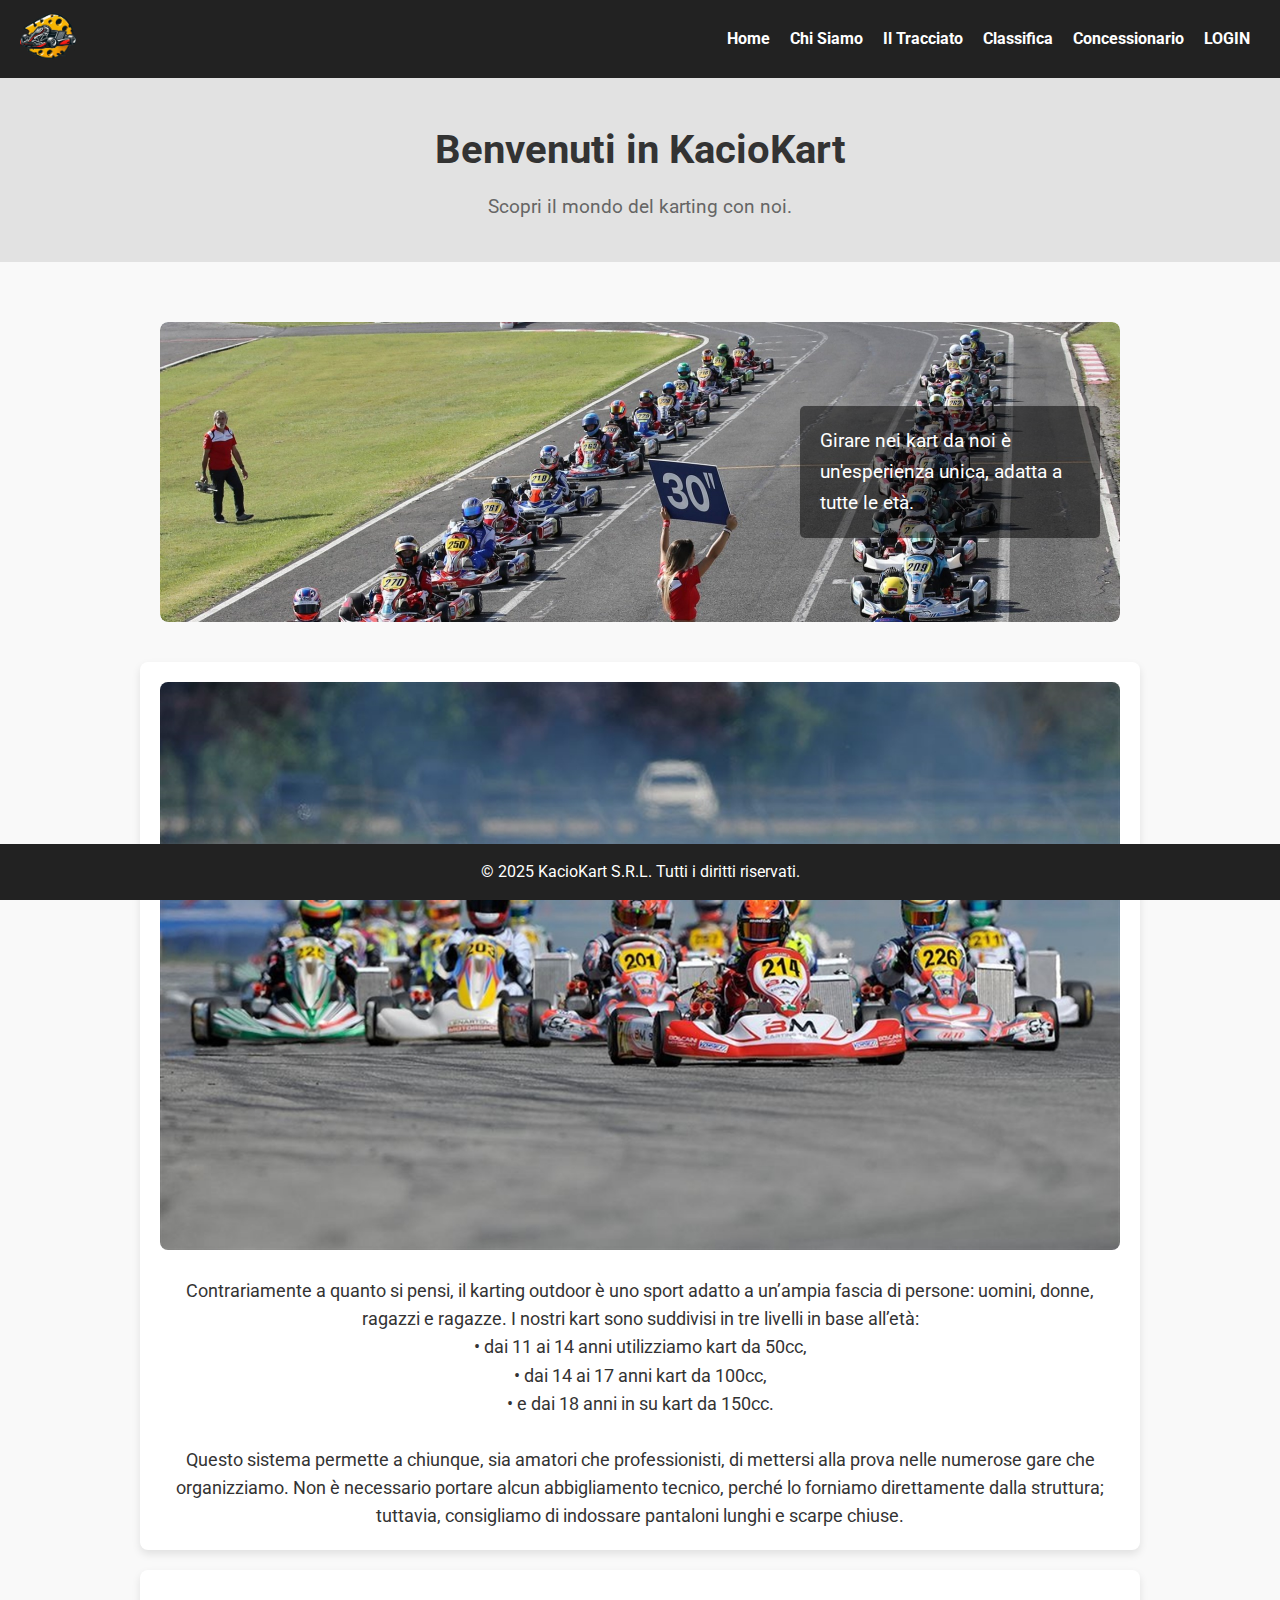
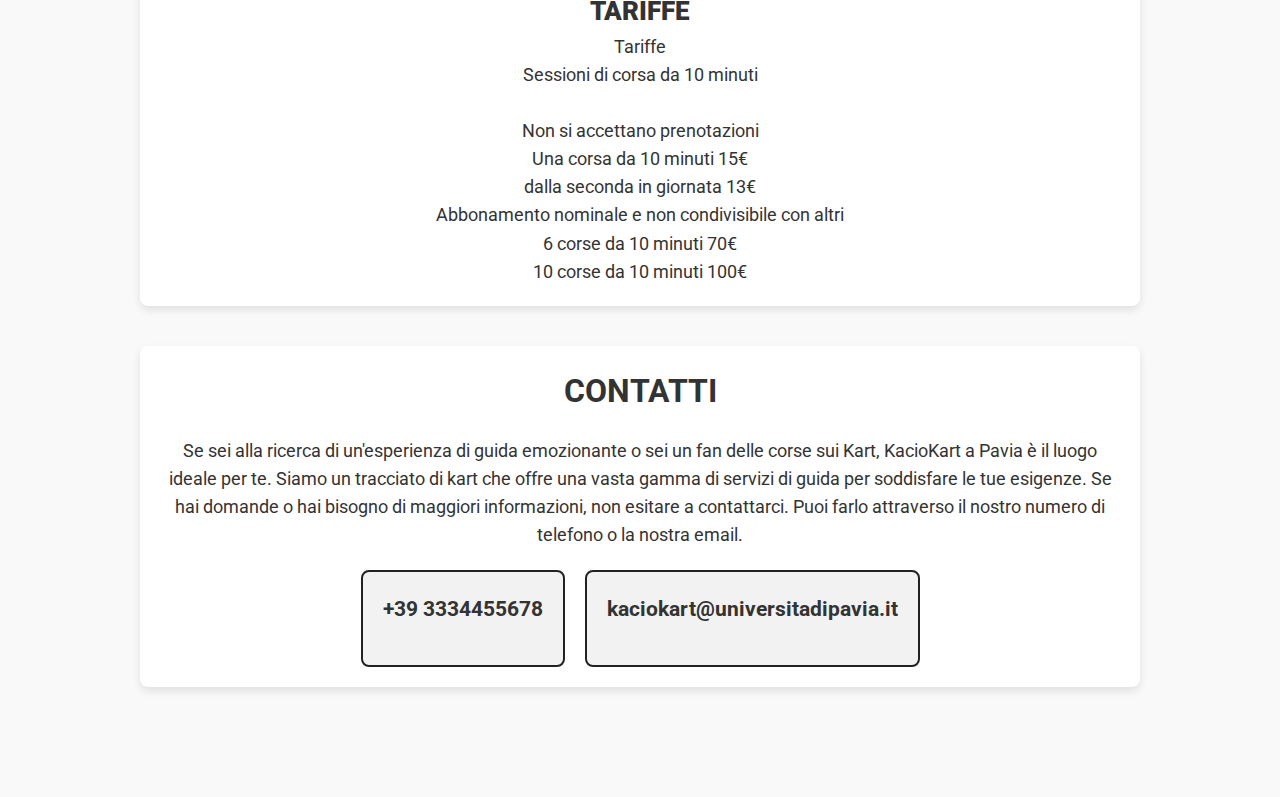
<file: index.html>
<!DOCTYPE html>
<html lang="it">
<head>
  <meta charset="UTF-8">
  <meta name="viewport" content="width=device-width, initial-scale=1.0">
  <title>KacioKart - Home</title>
  <!-- Importa il font Roboto -->
  <link href="https://fonts.googleapis.com/css?family=Roboto:400,700&display=swap" rel="stylesheet">
  <!-- Collegamento al file CSS esterno -->
  <link rel="stylesheet" href="css/styles.css">
</head>
<body>
  <!-- Header -->
  <header>
    <div class="header-container">
      <div class="logo">
        <a href="index.html">
          <img src="immagini/LOGO_KART.png" alt="Logo Dromokart">
        </a>
      </div>
      <nav>
        <ul>
          <li><a href="index.html">Home</a></li>
          <li><a href="chi-siamo.html">Chi Siamo</a></li>
          <li><a href="tracciato.html">Il Tracciato</a></li>
          <li><a href="classifica.html">Classifica</a></li>
          <li><a href="concessionario.html">Concessionario</a></li>
          <li><a id="loginBtn">LOGIN</a></li>
        </ul>
      </nav>
    </div>
  </header>

  <!-- Main Content -->
  <main>
    <!-- Sezione Hero -->
    <section class="hero">
      <h1>Benvenuti in KacioKart</h1>
      <p>Scopri il mondo del karting con noi.</p>
    </section>

    <!-- Sezione scrollabile con immagine iniziale -->
    <section class="scrollable-section">
      <div class="scrollable-container">
        <img src="immagini/COPERTINA1.jpg" alt="Immagine Iniziale">
        <div class="overlay-text">
          Girare nei kart da noi è un'esperienza unica, adatta a tutte le età.
        </div>
      </div>
    </section>

<!-- Sezione scrollabile con immagine iniziale (modificata per COPERTINA2) -->
<!-- Sezione descrizione con immagine COPERTINA2 e testo sotto -->
<section class="description-section">
  <div class="description-image">
    <img src="immagini/COPERTINA2.jpg" alt="Esperienza di Karting">
  </div>
  <div class="description-text">
    <p>
      Contrariamente a quanto si pensi, il karting outdoor è uno sport adatto a un’ampia fascia di persone: uomini, donne, ragazzi e ragazze. I nostri kart sono suddivisi in tre livelli in base all’età:<br>
      • dai 11 ai 14 anni utilizziamo kart da 50cc,<br>
      • dai 14 ai 17 anni kart da 100cc,<br>
      • e dai 18 anni in su kart da 150cc.
      <br><br>
      Questo sistema permette a chiunque, sia amatori che professionisti, di mettersi alla prova nelle numerose gare che organizziamo. Non è necessario portare alcun abbigliamento tecnico, perché lo forniamo direttamente dalla struttura; tuttavia, consigliamo di indossare pantaloni lunghi e scarpe chiuse.
    </p>
  </div>
</section>


<!-- Sezione Prezzario (senza immagine) -->
<section class="pricing-section">
  <div class="pricing-text">
    <h2><strong>TARIFFE</strong></h2>
    <p>
      Tariffe<br>
      Sessioni di corsa da 10 minuti<br><br>
      Non si accettano prenotazioni<br>
      Una corsa da 10 minuti 15€<br>
      dalla seconda in giornata 13€<br>
      Abbonamento nominale e non condivisibile con altri<br>
      6 corse da 10 minuti 70€<br>
      10 corse da 10 minuti 100€
    </p>
  </div>
</section>

<!-- Sezione Contatti -->
<section class="contacts-section">
  <h2>CONTATTI</h2>
  <p>
    Se sei alla ricerca di un'esperienza di guida emozionante o sei un fan delle corse sui Kart, KacioKart a Pavia è il luogo ideale per te. Siamo un tracciato di kart che offre una vasta gamma di servizi di guida per soddisfare le tue esigenze. Se hai domande o hai bisogno di maggiori informazioni, non esitare a contattarci. Puoi farlo attraverso il nostro numero di telefono o la nostra email.
  </p>
  <div class="contact-details">
    <div class="contact-box phone">
      <p>+39 3334455678</p>
    </div>
    <div class="contact-box email">
      <p>kaciokart@universitadipavia.it</p>
    </div>
  </div>
</section>

    

  <!-- Footer fisso -->
  <footer>
    <p>&copy; 2025 KacioKart S.R.L. Tutti i diritti riservati.</p>
  </footer>

<!-- Modal per il Login -->
<div id="loginModal" class="modal">
  <div class="modal-content">
    <span class="close-modal" id="closeModal">&times;</span>
    <h2>Login</h2>
    <form action="login.php" method="post">
      <input type="text" name="username" placeholder="Nome utente" required>
      <input type="password" name="password" placeholder="Password" required>
      <button type="submit">Accedi</button>
    </form>
    <p class="register-link">Non sei iscritto? <a href="registrazione.html">Iscriviti qui</a></p>
  </div>
</div>


  <!-- Script per la gestione del Modal -->
  <script>
    document.addEventListener("DOMContentLoaded", function() {
      var loginBtn = document.getElementById("loginBtn");
      var modal = document.getElementById("loginModal");
      var closeModal = document.getElementById("closeModal");
      
      if (loginBtn) {
        loginBtn.addEventListener("click", function() {
          modal.style.display = "flex";
        });
      }
      if (closeModal) {
        closeModal.addEventListener("click", function() {
          modal.style.display = "none";
        });
      }
      window.addEventListener("click", function(event) {
        if (event.target === modal) {
          modal.style.display = "none";
        }
      });
    });
  </script>
</body>
</html>
</file>
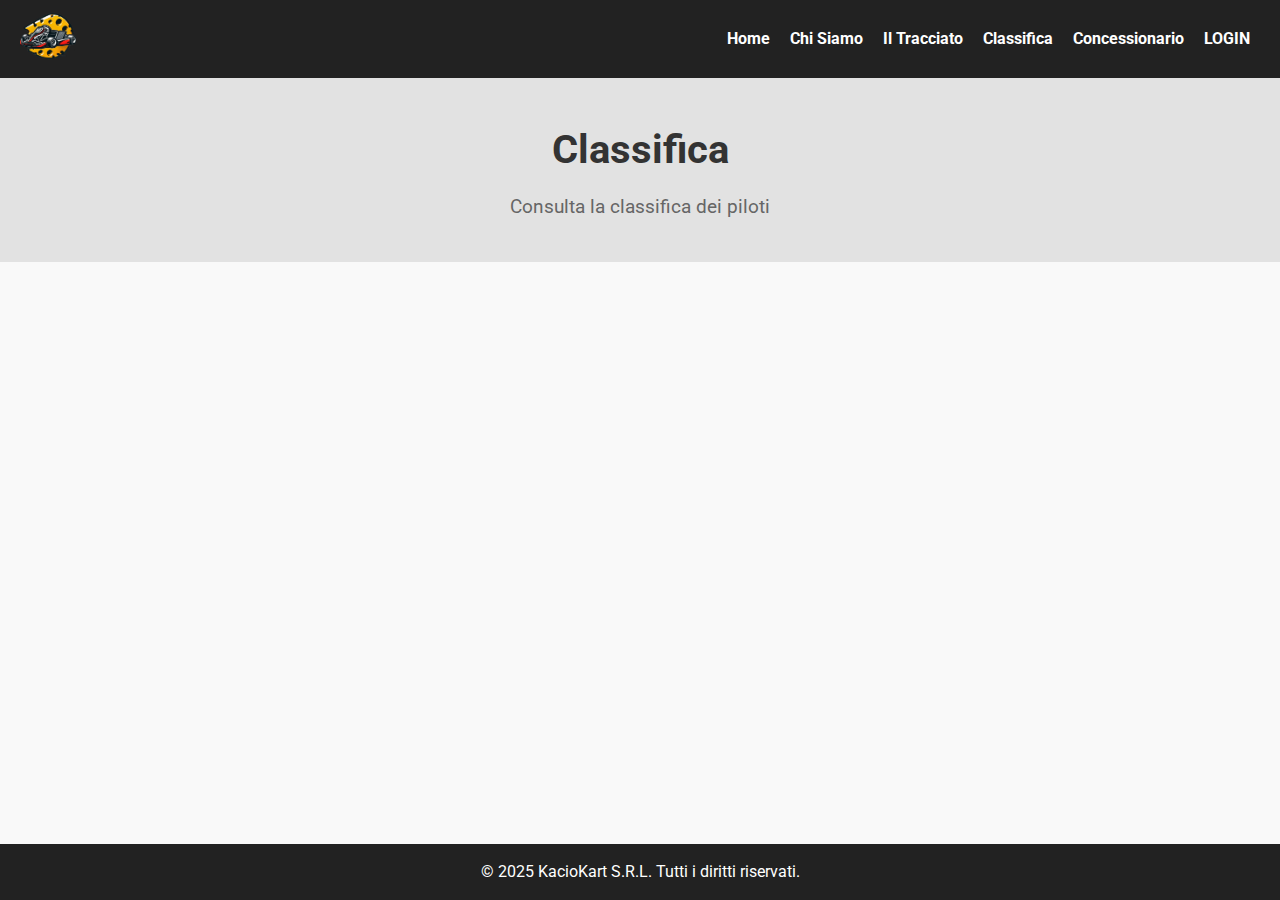
<file: classifica.html>
<!DOCTYPE html>
<html lang="it">
<head>
  <meta charset="UTF-8">
  <meta name="viewport" content="width=device-width, initial-scale=1.0">
  <title>Dromokart - Classifica</title>
  <!-- Importa un font moderno -->
  <link href="https://fonts.googleapis.com/css?family=Roboto:400,700&display=swap" rel="stylesheet">
  <!-- Collegamento al file CSS esterno -->
  <link rel="stylesheet" href="css/styles.css">
</head>
<body>
  <!-- Header comune -->
  <header>
    <div class="header-container">
      <!-- Logo -->
      <div class="logo">
        <a href="index.html"><img src="immagini/LOGO_KART.png" alt="Logo Dromokart"></a>
      </div>
      <!-- Menu di navigazione -->
      <nav>
        <ul>
          <li><a href="index.html">Home</a></li>
          <li><a href="chi-siamo.html">Chi Siamo</a></li>
          <li><a href="tracciato.html">Il Tracciato</a></li>
          <li><a href="classifica.html">Classifica</a></li>
          <li><a href="concessionario.html">Concessionario</a></li>
          <li><a id="loginBtn">LOGIN</a></li>
        </ul>
      </nav>
    </div>
  </header>

  <!-- Hero Section -->
  <section class="hero">
    <h1>Classifica</h1>
    <p>Consulta la classifica dei piloti</p>
  </section>

  <!-- Contenuto principale -->
  <main>
    <div class="content">
    </div>
  </main>

  <!-- Footer comune -->
  <footer>
    <p>&copy; 2025 KacioKart S.R.L. Tutti i diritti riservati.</p>
  </footer>

  <!-- Modal per il Login -->
  <div id="loginModal" class="modal">
    <div class="modal-content">
      <span class="close-modal" id="closeModal">&times;</span>
      <h2>Login</h2>
      <form action="login.php" method="post">
        <input type="text" name="username" placeholder="Nome utente" required>
        <input type="password" name="password" placeholder="Password" required>
        <button type="submit">Accedi</button>
      </form>
    </div>
  </div>

  <!-- Script per il Modal, eseguito dopo il caricamento del DOM -->
  <script>
    document.addEventListener("DOMContentLoaded", function() {
      var loginBtn = document.getElementById("loginBtn");
      var modal = document.getElementById("loginModal");
      var closeModal = document.getElementById("closeModal");

      if (loginBtn) {
        loginBtn.addEventListener("click", function() {
          modal.style.display = "flex";
        });
      }

      if (closeModal) {
        closeModal.addEventListener("click", function() {
          modal.style.display = "none";
        });
      }

      window.addEventListener("click", function(event) {
        if (event.target === modal) {
          modal.style.display = "none";
        }
      });
    });
  </script>
</body>
</html>
</file>
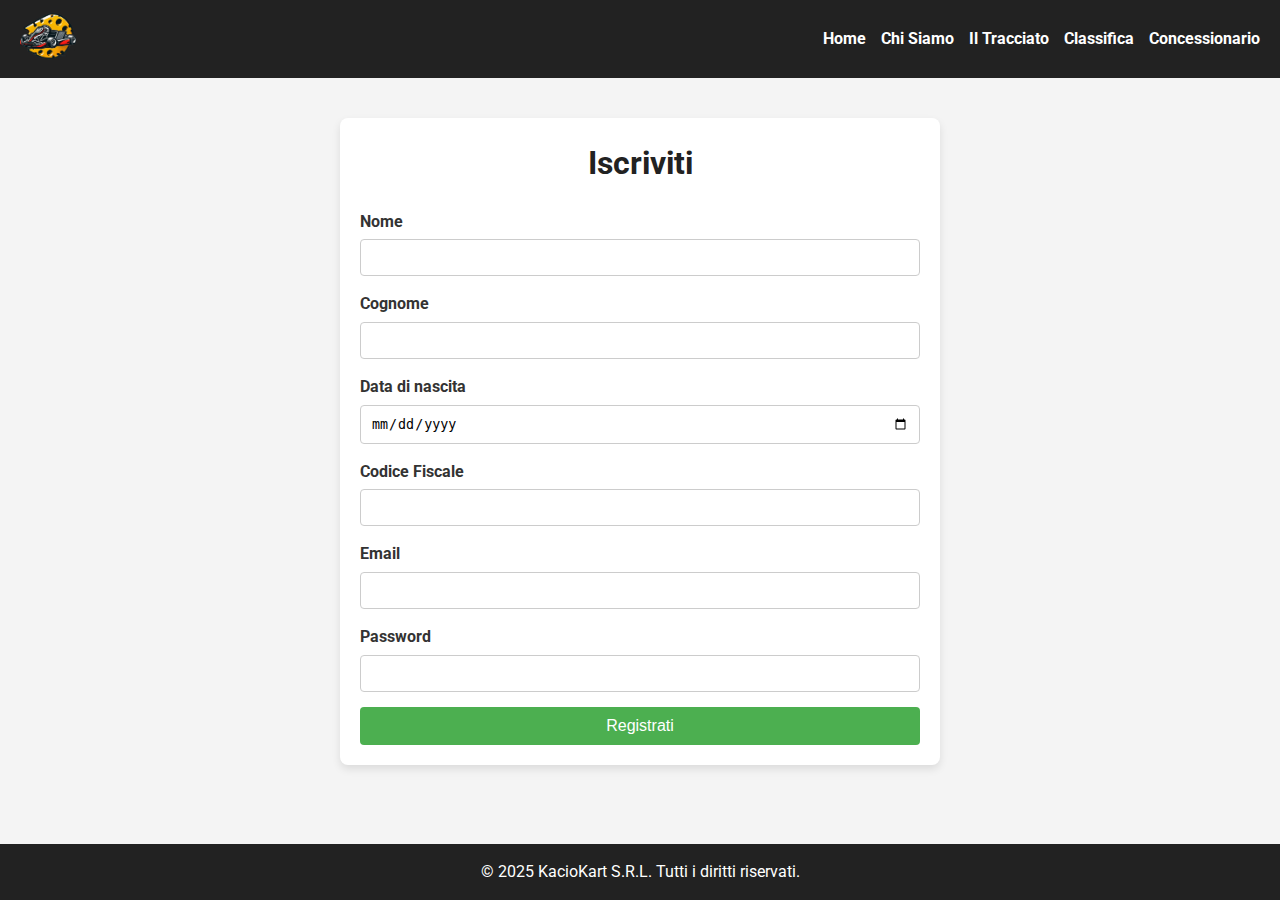
<file: registrazione.html>
<!DOCTYPE html>
<html lang="it">
<head>
  <meta charset="UTF-8">
  <meta name="viewport" content="width=device-width, initial-scale=1.0">
  <title>Iscriviti - Dromokart</title>
  <!-- Importa il font Roboto -->
  <link href="https://fonts.googleapis.com/css?family=Roboto:400,700&display=swap" rel="stylesheet">
  <!-- Collegamento al file CSS esterno -->
  <link rel="stylesheet" href="css/registration.css">
</head>
<body>
  <!-- Header -->
  <header>
    <div class="header-container">
      <div class="logo">
        <a href="index.html">
          <img src="immagini/LOGO_KART.png" alt="Logo Dromokart">
        </a>
      </div>
      <nav>
        <ul>
          <li><a href="index.html">Home</a></li>
          <li><a href="chi-siamo.html">Chi Siamo</a></li>
          <li><a href="tracciato.html">Il Tracciato</a></li>
          <li><a href="classifica.html">Classifica</a></li>
          <li><a href="concessionario.html">Concessionario</a></li>
        </ul>
      </nav>
    </div>
  </header>

  <!-- Main Content - Form di Registrazione -->
  <main>
    <section class="form-section">
      <h1>Iscriviti</h1>
      <form action="register.php" method="post" class="registration-form">
         <div class="form-group">
            <label for="nome">Nome</label>
            <input type="text" id="nome" name="nome" required>
         </div>
         <div class="form-group">
            <label for="cognome">Cognome</label>
            <input type="text" id="cognome" name="cognome" required>
         </div>
         <div class="form-group">
            <label for="data-nascita">Data di nascita</label>
            <input type="date" id="data-nascita" name="data_nascita" required>
         </div>
         <div class="form-group">
            <label for="codice-fiscale">Codice Fiscale</label>
            <input type="text" id="codice-fiscale" name="codice_fiscale" required>
         </div>
         <div class="form-group">
            <label for="email">Email</label>
            <input type="email" id="email" name="email" required>
         </div>
         <div class="form-group">
            <label for="password">Password</label>
            <input type="password" id="password" name="password" minlength="8" maxlength="16" required>
         </div>
         <div class="form-group">
            <button type="submit">Registrati</button>
         </div>
      </form>
    </section>
  </main>

  <!-- Footer ancorato in fondo alla pagina -->
  <footer>
    <p>&copy; 2025 KacioKart S.R.L. Tutti i diritti riservati.</p>
  </footer>
</body>
</html>
</file>
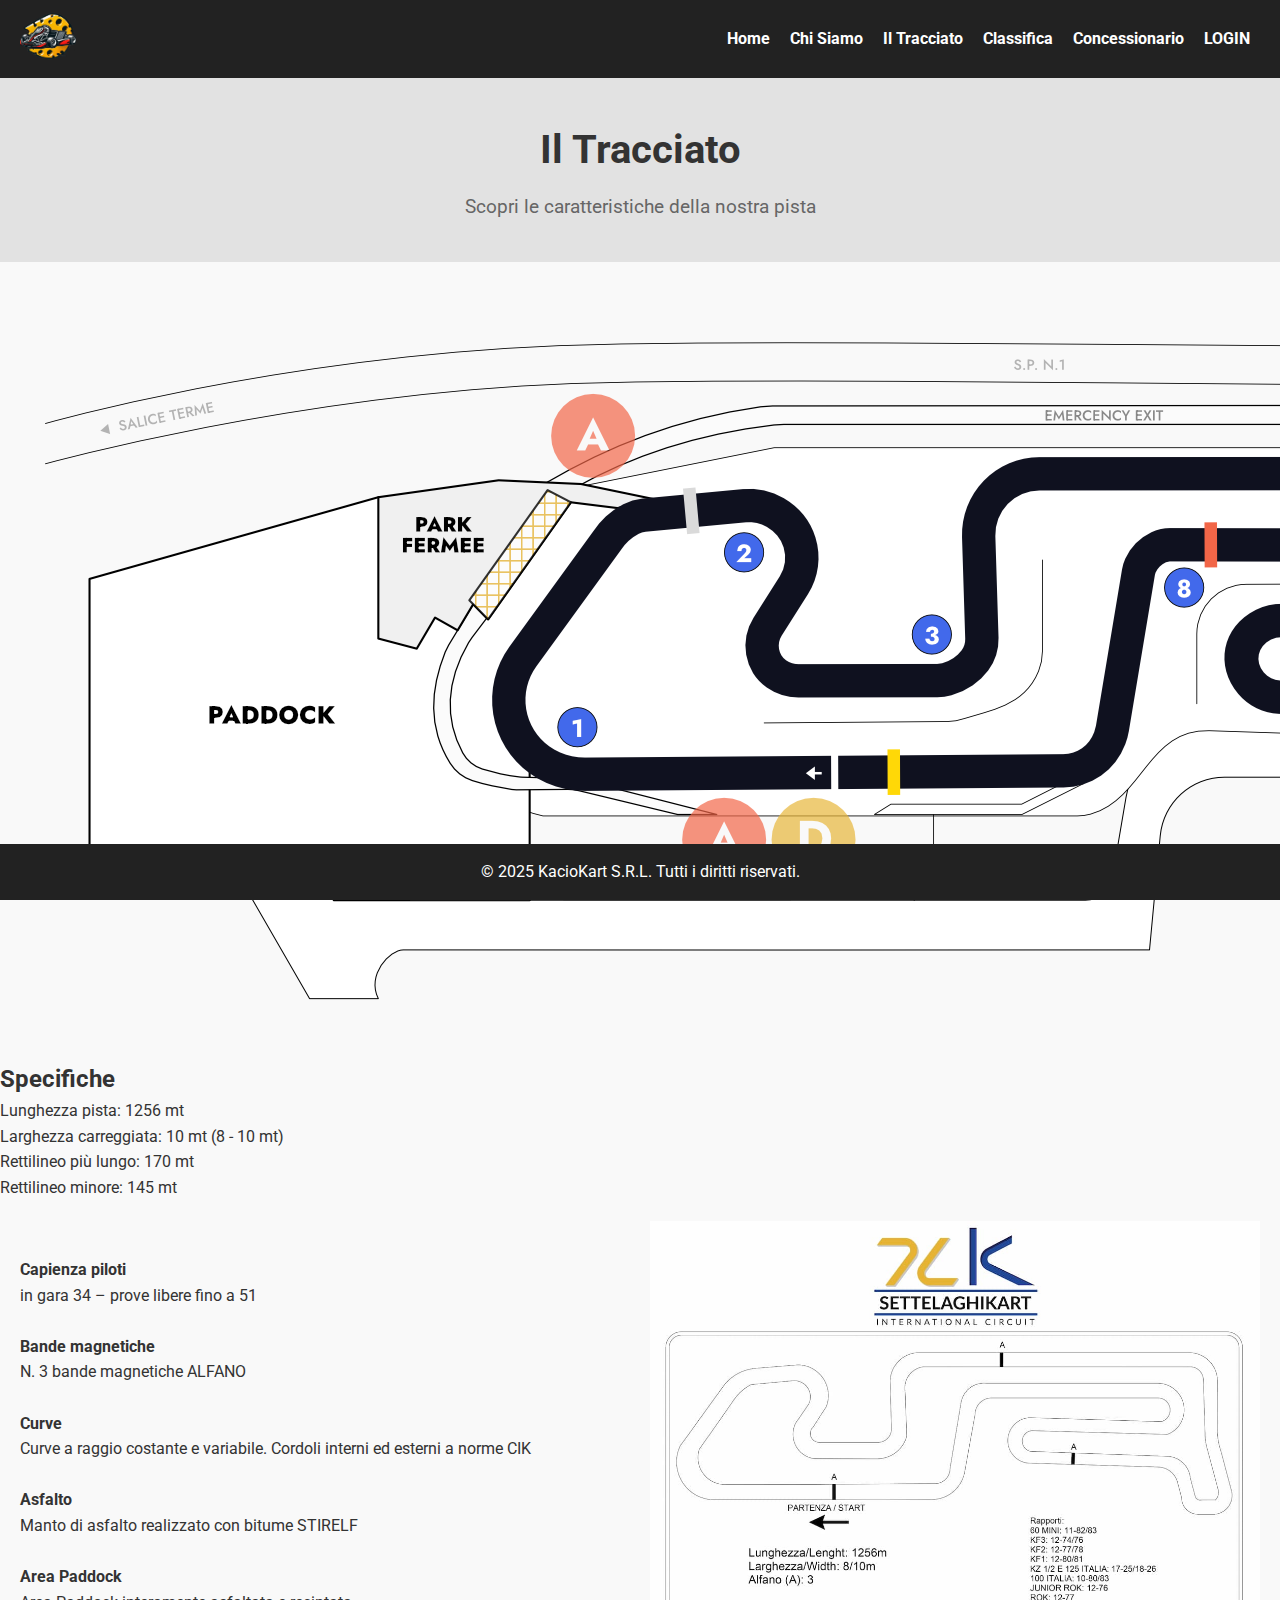
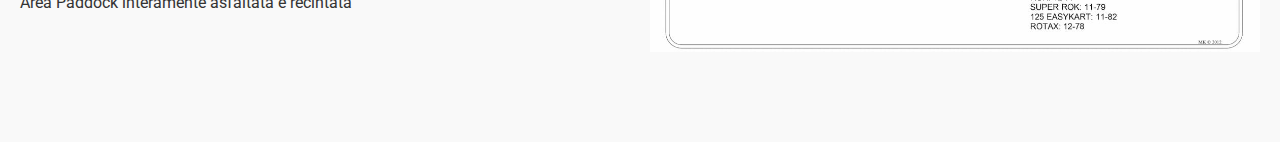
<file: tracciato.html>
<!DOCTYPE html>
<html lang="it">
<head>
  <meta charset="UTF-8">
  <meta name="viewport" content="width=device-width, initial-scale=1.0">
  <title>Dromokart - Il Tracciato</title>
  <!-- Importa il font Roboto -->
  <link href="https://fonts.googleapis.com/css?family=Roboto:400,700&display=swap" rel="stylesheet">
  <!-- Collegamento al file CSS esterno -->
  <link rel="stylesheet" href="css/styles.css">
  
  <!-- Stili aggiuntivi per la sezione descrizione/immagine -->
  <style>
    .additional-details {
      display: flex;
      flex-wrap: wrap; /* In caso di schermi piccoli, gli elementi andranno in colonna */
      align-items: center;
      padding: 20px;
      gap: 20px;
    }
    .additional-text, 
    .additional-image {
      flex: 1;
    }
    /* Rende l'immagine responsiva */
    .additional-image img {
      max-width: 100%;
      height: auto;
      display: block;
    }
  </style>
</head>
<body>
  <!-- Header comune -->
  <header>
    <div class="header-container">
      <div class="logo">
        <a href="index.html">
          <img src="immagini/LOGO_KART.png" alt="Logo Dromokart">
        </a>
      </div>
      <nav>
        <ul>
          <li><a href="index.html">Home</a></li>
          <li><a href="chi-siamo.html">Chi Siamo</a></li>
          <li><a href="tracciato.html">Il Tracciato</a></li>
          <li><a href="classifica.html">Classifica</a></li>
          <li><a href="concessionario.html">Concessionario</a></li>
          <li><a id="loginBtn" href="#">LOGIN</a></li>
        </ul>
      </nav>
    </div>
  </header>
  
  <!-- Hero Section -->
  <section class="hero">
    <h1>Il Tracciato</h1>
    <p>Scopri le caratteristiche della nostra pista</p>
  </section>
  
  <!-- Contenuto principale -->
  <main>
    <div class="content">
      <!-- Sezione immagine e specifiche -->
      <div class="track-image">
        <img src="immagini/pista.png" alt="Pista di Kart">
      </div>
      <div class="specs">
        <h2>Specifiche</h2>
        <ul>
          <li><span>Lunghezza pista:</span> 1256 mt</li>
          <li><span>Larghezza carreggiata:</span> 10 mt (8 - 10 mt)</li>
          <li><span>Rettilineo più lungo:</span> 170 mt</li>
          <li><span>Rettilineo minore:</span> 145 mt</li>
        </ul>
      </div>
    </div>
    
    <!-- Sezione: Descrizione a sinistra e immagine a destra -->
    <section class="additional-details">
      <div class="additional-text">
        <p>
          <strong>Capienza piloti</strong><br>
          in gara 34 – prove libere fino a 51<br><br>
          <strong>Bande magnetiche</strong><br>
          N. 3 bande magnetiche ALFANO<br><br>
          <strong>Curve</strong><br>
          Curve a raggio costante e variabile. Cordoli interni ed esterni a norme CIK<br><br>
          <strong>Asfalto</strong><br>
          Manto di asfalto realizzato con bitume STIRELF<br><br>
          <strong>Area Paddock</strong><br>
          Area Paddock interamente asfaltata e recintata
        </p>
      </div>
      <div class="additional-image">
        <img src="immagini/pista2.jpg" alt="Dettagli Pista">
      </div>
    </section>
  </main>
  
  <!-- Footer comune -->
  <footer>
    <p>&copy; 2025 KacioKart S.R.L. Tutti i diritti riservati.</p>
  </footer>
  
  <!-- Modal per il Login -->
  <div id="loginModal" class="modal">
    <div class="modal-content">
      <span class="close-modal" id="closeModal">&times;</span>
      <h2>Login</h2>
      <form action="login.php" method="post">
        <input type="text" name="username" placeholder="Nome utente" required>
        <input type="password" name="password" placeholder="Password" required>
        <button type="submit">Accedi</button>
      </form>
    </div>
  </div>
  
  <!-- Script per il Modal -->
  <script>
    document.addEventListener("DOMContentLoaded", function() {
      var loginBtn = document.getElementById("loginBtn");
      var modal = document.getElementById("loginModal");
      var closeModal = document.getElementById("closeModal");
      
      if (loginBtn) {
        loginBtn.addEventListener("click", function() {
          modal.style.display = "flex";
        });
      }
      if (closeModal) {
        closeModal.addEventListener("click", function() {
          modal.style.display = "none";
        });
      }
      window.addEventListener("click", function(event) {
        if (event.target === modal) {
          modal.style.display = "none";
        }
      });
    });
  </script>
</body>
</html>
</file>
<file: css/styles.css>
/* Reset e stili base */
* {
  box-sizing: border-box;
  margin: 0;
  padding: 0;
}
body {
  font-family: 'Roboto', sans-serif;
  background: #f9f9f9;
  color: #333;
  line-height: 1.6;
  padding-bottom: 70px; /* Spazio per il footer fisso */
}

/* Header e Navigazione */
header {
  background: #222;
  color: #fff;
  padding: 10px 20px;
}
.header-container {
  display: flex;
  justify-content: space-between;
  align-items: center;
}
.logo img {
  height: 50px;
}
nav ul {
  list-style: none;
  display: flex;
  justify-content: center;
  flex-wrap: wrap;
}
nav ul li {
  margin: 0 10px;
}
nav ul li a {
  color: #fff;
  text-decoration: none;
  font-weight: 700;
  transition: color 0.3s;
  cursor: pointer;
}
nav ul li a:hover {
  color: #4CAF50;
}

/* Hero Section */
.hero {
  text-align: center;
  padding: 40px 20px;
  background: #e2e2e2;
  margin-bottom: 40px;
}
.hero h1 {
  font-size: 2.5em;
  margin-bottom: 10px;
}
.hero p {
  font-size: 1.2em;
  color: #666;
}

/* Sezione scrollabile con immagine iniziale */
.scrollable-section {
  margin: 0 auto;
  max-width: 1000px;
  padding: 20px;
}
.scrollable-container {
  position: relative;
  height: 300px;
  overflow: hidden;
  border-radius: 8px;
}
.scrollable-container img {
  width: 100%;
  height: 100%;
  object-fit: cover;
  display: block;
  border-radius: 8px;
}
.overlay-text {
  position: absolute;
  right: 20px;
  top: 50%;
  transform: translateY(-50%);
  background: rgba(0, 0, 0, 0.5);
  padding: 20px;
  border-radius: 5px;
  color: #fff;
  font-size: 1.2em;
  max-width: 300px;
}

/* Sezione descrizione sotto l'immagine iniziale */
.description-section {
  max-width: 1000px;
  margin: 20px auto;
  display: flex;
  gap: 20px;
  align-items: center;
  padding: 20px;
  background: #fff;
  border-radius: 8px;
  box-shadow: 0 4px 8px rgba(0,0,0,0.1);
}
.description-text {
  flex: 2;
  font-size: 1.1em;
  color: #333;
}
.description-image {
  flex: 1;
}
.description-image img {
  width: 100%;
  border-radius: 8px;
}

/* Sezione Prezzario */
.pricing-section {
  max-width: 1000px;
  margin: 20px auto;
  display: flex;
  gap: 20px;
  align-items: center;
  padding: 20px;
  background: #fff;
  border-radius: 8px;
  box-shadow: 0 4px 8px rgba(0,0,0,0.1);
}
.pricing-text {
  flex: 2;
  font-size: 1.1em;
  color: #333;
}
.pricing-image {
  flex: 1;
  max-width: 500px;  /* Aumenta il valore per ingrandire il contenitore dell'immagine */
}
.pricing-image img {
  width: 100%;
  height: auto;
  border-radius: 8px;
}

/* Footer fisso */
footer {
  position: fixed;
  bottom: 0;
  left: 0;
  width: 100%;
  background: #222;
  color: #fff;
  text-align: center;
  padding: 15px 20px;
  z-index: 100;
}

/* Modal per il Login */
.modal {
  display: none;
  position: fixed;
  z-index: 1000;
  left: 0;
  top: 0;
  width: 100%;
  height: 100%;
  overflow: auto;
  background-color: rgba(0,0,0,0.5);
  align-items: center;
  justify-content: center;
}
.modal-content {
  background: #fff;
  padding: 20px;
  border-radius: 8px;
  width: 90%;
  max-width: 400px;
  box-shadow: 0 4px 8px rgba(0,0,0,0.2);
  position: relative;
}
.modal-content h2 {
  margin-bottom: 20px;
}
.modal-content input[type="text"],
.modal-content input[type="password"] {
  width: 100%;
  padding: 10px;
  margin: 10px 0;
  border: 1px solid #ccc;
  border-radius: 4px;
}
.modal-content button {
  background-color: #4CAF50;
  color: #fff;
  padding: 10px;
  border: none;
  border-radius: 4px;
  width: 100%;
  cursor: pointer;
  font-size: 16px;
}
.modal-content button:hover {
  background-color: #45a049;
}
.close-modal {
  position: absolute;
  top: 10px;
  right: 15px;
  font-size: 24px;
  font-weight: bold;
  color: #aaa;
  cursor: pointer;
}
.close-modal:hover {
  color: #000;
}

/* Responsive per dispositivi mobili */
@media (max-width: 768px) {
  .description-section {
    flex-direction: column;
  }
  .pricing-section {
    flex-direction: column;
  }
}

.description-image {
  flex: 1;
}
.description-image img {
  width: 100%;
  border-radius: 8px;
}

.description-image {
  flex: 1 1 1600px; /* Prova a usare una dimensione base di 600px */
  max-width: 1600px; /* Limita la larghezza massima a 600px */
}
.description-image img {
  width: 100%;
  border-radius: 8px;
}

/* Sezione Prezzario senza immagine */
.pricing-section {
  max-width: 1000px;
  margin: 20px auto;
  padding: 20px;
  background: #fff;
  border-radius: 8px;
  box-shadow: 0 4px 8px rgba(0,0,0,0.1);
  text-align: center;  /* Centra il contenuto della sezione */
}
.pricing-text {
  font-size: 1.1em;
  color: #333;
}

/* Sezione descrizione con immagine e testo in pila */
.description-section {
  max-width: 1000px;
  margin: 20px auto;
  padding: 20px;
  background: #fff;
  border-radius: 8px;
  box-shadow: 0 4px 8px rgba(0,0,0,0.1);
  text-align: center; /* Centra il testo */
  display: block;
}
.description-image {
  margin-bottom: 20px;
}
.description-image img {
  width: 100%;
  border-radius: 8px;
}
.description-text {
  font-size: 1.1em;
  color: #333;
}

/* Sezione Contatti */
.contacts-section {
  max-width: 1000px;
  margin: 40px auto;
  padding: 20px;
  background: #fff;
  border-radius: 8px;
  box-shadow: 0 4px 8px rgba(0,0,0,0.1);
  text-align: center;
}
.contacts-section h2 {
  font-size: 2em;
  margin-bottom: 20px;
}
.contacts-section p {
  font-size: 1.1em;
  margin-bottom: 20px;
}
.contact-details {
  display: flex;
  justify-content: center;
  gap: 20px;
  flex-wrap: wrap;
}
.contact-box {
  border: 2px solid #222;
  padding: 20px;
  border-radius: 8px;
  min-width: 200px;
  font-size: 1.2em;
  font-weight: bold;
  background: #f2f2f2;
}

.additional-details { 
  display: flex; 
  align-items: center; 
  justify-content: center; 
}
.additional-text, .additional-image { 
  flex: 1; 
}

.register-link {
  margin-top: 15px;
  font-size: 0.9em;
  text-align: center;
}
.register-link a {
  color: #4CAF50;
  text-decoration: none;
  font-weight: bold;
}
.register-link a:hover {
  text-decoration: underline;
}
</file>
<file: css/registration.css>
/* RESET */
* {
    margin: 0;
    padding: 0;
    box-sizing: border-box;
  }
  
  /* GLOBAL STYLES */
  body {
    font-family: 'Roboto', sans-serif;
    background: #f4f4f4;
    color: #333;
    line-height: 1.6;
    /* Aggiunge spazio in fondo per evitare che il contenuto venga coperto dal footer fisso */
    padding-bottom: 80px;
  }
  
  /* HEADER */
  header {
    background: #222;
    padding: 10px 20px;
  }
  .header-container {
    display: flex;
    justify-content: space-between;
    align-items: center;
  }
  .logo img {
    height: 50px;
  }
  nav ul {
    list-style: none;
    display: flex;
    gap: 15px;
  }
  nav a {
    color: #fff;
    text-decoration: none;
    font-weight: 700;
    transition: color 0.3s;
  }
  nav a:hover {
    color: #4CAF50;
  }
  
  /* FORM SECTION */
  .form-section {
    max-width: 600px;
    margin: 40px auto;
    padding: 20px;
    background: #fff;
    border-radius: 8px;
    box-shadow: 0 4px 8px rgba(0,0,0,0.1);
    text-align: center;
  }
  .form-section h1 {
    margin-bottom: 20px;
    font-size: 2em;
    color: #222;
  }
  .registration-form {
    display: flex;
    flex-direction: column;
    gap: 15px;
  }
  .form-group {
    display: flex;
    flex-direction: column;
    align-items: flex-start;
  }
  .form-group label {
    margin-bottom: 5px;
    font-weight: 700;
  }
  .form-group input {
    width: 100%;
    padding: 10px;
    border: 1px solid #ccc;
    border-radius: 4px;
  }
  .form-group button {
    width: 100%;
    padding: 10px;
    background: #4CAF50;
    color: #fff;
    border: none;
    border-radius: 4px;
    font-size: 1em;
    cursor: pointer;
    transition: background 0.3s;
  }
  .form-group button:hover {
    background: #45a049;
  }
  
  /* FOOTER: Ancorato in fondo alla pagina */
  footer {
    position: fixed;
    bottom: 0;
    left: 0;
    width: 100%;
    background: #222;
    color: #fff;
    text-align: center;
    padding: 15px 20px;
  }
</file>
